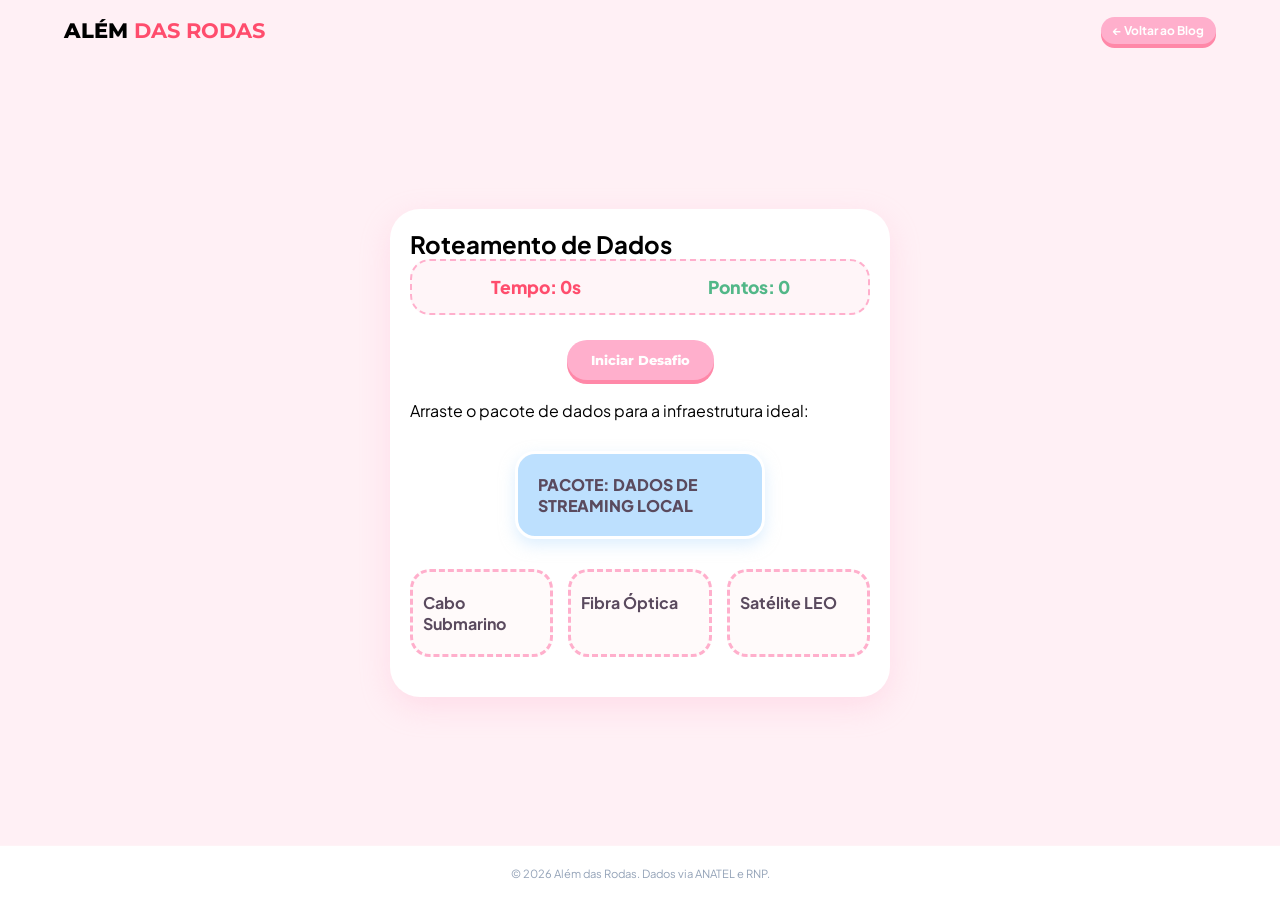
<file: game.html>
<!DOCTYPE html>
<html lang="pt-br">

<head>
    <meta charset="UTF-8">
    <meta name="viewport" content="width=device-width, initial-scale=1.0, maximum-scale=1.0, user-scalable=no">
    <title>Desafio Infoviário | Além das Rodas</title>
    <link rel="stylesheet" href="css/game.css">
</head>

<body class="game-body">

    <nav class="navbar">
        <div class="logo">ALÉM <strong>DAS RODAS</strong></div>
        <a href="index.html" class="nav-game">← Voltar ao Blog</a>
    </nav>

    <main class="game-wrapper">
        <div class="arena">
            <h2>Roteamento de Dados</h2>

            <div class="game-stats">
                <div id="timer">Tempo: 0s</div>
                <div id="score">Pontos: 0</div>
            </div>

            <div class="game-controls">
                <button id="startBtn">Iniciar Desafio</button>
                <button id="pauseBtn" style="display:none;">Pausar</button>
                <button id="stopBtn" style="display:none;">Finalizar Jogo</button>
            </div>

            <div id="game-area">
                <p>Arraste o pacote de dados para a infraestrutura ideal:</p>

                <div class="cargo-element" id="packet" draggable="true">PACOTE: DADOS</div>

                <div class="drop-zones">
                    <div class="zone" data-route="submarino">Cabo Submarino</div>
                    <div class="zone" data-route="fibra">Fibra Óptica</div>
                    <div class="zone" data-route="satelite">Satélite LEO</div>
                </div>
                
                <p id="msg" style="margin-top:20px; font-weight:bold;"></p>
            </div>

            <div id="game-summary" class="summary-card">
                <h3>Resumo do Desafio</h3>
                <p id="final-stats"></p>
            </div>
        </div>
    </main>

    <footer class="main-footer">
        <p class="copyright">
            © 2026 Além das Rodas. Dados via ANATEL e RNP.
        </p>
    </footer>

    <script src="js/game.js"></script>
</body>

</html>
</file>
<file: css/game.css>
@import url('https://fonts.googleapis.com/css2?family=Montserrat:wght@700;800&family=Plus+Jakarta+Sans:wght@400;600;700;800&display=swap');

:root {
    --primary: #ffafcc;
    /* Rosa Soft */
    --accent: #ff4d6d;
    /* Vermelho Laço */
    --secondary: #bde0fe;
    /* Azul Cinnamoroll */
    --success: #52b788;
    /* Verde Keroppi */
    --dark: #5a4a5e;
    /* Roxo suave */
    --bg: #fff0f5;
    /* Lavender Blush */
    --card: #ffffff;
    --radius: 30px;
}

* {
    margin: 0;
    padding: 0;
    box-sizing: border-box;
}

.game-body {
    background-color: var(--bg);
    min-height: 100vh; /* Usa min-height para garantir que o site tenha pelo menos a altura da tela */
    width: 100vw;
    margin: 0;
    display: grid;
    grid-template-rows: auto 1fr auto; /* [Navbar] [Conteúdo do Jogo] [Footer] */
    font-family: 'Plus Jakarta Sans', sans-serif;
    overflow: hidden; /* Remove barras de rolagem */
}
.arena {
    background: var(--card);
    padding: 20px;
    border-radius: var(--radius);
    width: 95%;
    /* Quase a largura total da tela */
    max-width: 500px;
    max-height: 85vh;
    /* Arena não passa da tela */
    overflow-y: auto;
    /* Scroll apenas se o conteúdo interno exceder */
    box-shadow: 0 10px 30px rgba(255, 175, 204, 0.3);
}

/* --- RESPONSIVIDADE TOTAL DO JOGO (FIXO) --- */

/* 1. Navbar que não quebra */
.navbar {
    display: flex;
    justify-content: space-between;
    align-items: center;
    padding: 0 5%;
    height: 60px; /* Menor em mobile */
    flex-wrap: nowrap; /* Impede quebra de linha */
}

/* 2. Botão "Voltar ao Blog" compacto */
.nav-game {
    white-space: nowrap;
    padding: 6px 12px !important;
    font-size: 0.75rem !important;
}

.game-wrapper {
    grid-row-start: 2;
    display: flex;
    justify-content: center;
    align-items: center;
    padding: 20px;
}

/* 4. Ajustes finos para telas muito pequenas */
@media (max-width: 480px) {
    .logo { font-size: 0.9rem; }
    
    .arena {
        width: 95%;
        padding: 10px;
        margin: 5px;
    }

    .cargo-element {
        font-size: 0.9rem;
        padding: 15px 10px;
    }

    .zone {
        font-size: 0.7rem; /* Fonte menor para caber nas zonas */
        padding: 10px 2px;
    }

    .game-controls {
        flex-direction: row; /* Mantém na linha */
        gap: 5px;
    }

    .game-controls button {
        padding: 8px 12px !important;
        font-size: 0.75rem !important;
    }
}

.logo {
    font-family: 'Montserrat', sans-serif;
    font-weight: 800;
    font-size: 1.3rem;
}

.logo strong {
    color: var(--accent);
}

.nav-game {
    background: var(--primary);
    color: white !important;
    padding: 10px 24px;
    border-radius: 50px;
    text-decoration: none;
    font-size: 0.9rem;
    font-weight: 700;
    box-shadow: 0 4px 0px #ff88a8;
    transition: 0.2s;
}

/* STATUS */
#game-summary h3 {
    color: var(--primary);
    margin-bottom: 10px;
    font-family: 'Montserrat', sans-serif;
}

/* ESTILIZAÇÃO DO CARD DE RESUMO */
.summary-card {
    display: none;
    margin-top: 20px;
    padding: 20px;
    background: var(--card);
    border-radius: var(--radius);
    border: 3px solid var(--primary);
    text-align: center;
    box-shadow: 0 10px 20px rgba(255, 175, 204, 0.2);
    
    /* Regras cruciais para evitar scroll */
    max-height: 70vh;    /* O resumo nunca terá mais que 70% da altura da tela */
    overflow-y: auto;    /* Se o conteúdo for muito grande, ele cria scroll APENAS dentro do card */
    width: 100%;
    box-sizing: border-box;
}

.summary-card h3 {
    color: var(--accent);
    font-family: 'Montserrat', sans-serif;
    margin-bottom: 15px;
}

/* Garante que o texto dentro não quebre o layout */
#final-stats {
    word-wrap: break-word;
    font-size: 1rem;
    color: var(--dark);
}

.game-stats {
    display: flex;
    justify-content: space-around;
    font-size: 1.1rem;
    font-weight: 800;
    margin-bottom: 25px;
    background: #fff5f8;
    padding: 15px;
    border-radius: 20px;
    border: 2px dashed var(--primary);
}

#timer {
    color: var(--accent);
}

#score {
    color: var(--success);
}

/* BOTÕES */
.game-controls {
    display: flex;
    gap: 15px;
    justify-content: center;
    margin-bottom: 20px;
}

.game-controls button {
    padding: 12px 24px;
    border: none;
    border-radius: 50px;
    font-family: 'Montserrat', sans-serif;
    font-weight: 800;
    cursor: pointer;
    transition: all 0.2s;
}

#startBtn {
    background-color: var(--primary);
    color: white;
    box-shadow: 0 4px 0 #ff88a8;
}

#pauseBtn {
    background-color: var(--secondary);
    color: var(--dark);
    box-shadow: 0 4px 0 #90c2f2;
}

#stopBtn {
    background-color: #f1f5f9;
    color: var(--dark);
    box-shadow: 0 4px 0 #cbd5e1;
}

.game-controls button:hover {
    transform: translateY(-3px);
}

/* ELEMENTO E ZONAS */
.cargo-element {
    background: var(--secondary);
    color: var(--dark);
    padding: 20px;
    margin: 30px auto;
    width: 250px;
    border-radius: 20px;
    cursor: grab;
    font-weight: 800;
    border: 3px solid #fff;
    box-shadow: 0 6px 15px rgba(189, 224, 254, 0.5);
}

.drop-zones {
    display: grid;
    grid-template-columns: repeat(3, 1fr);
    gap: 15px;
    margin-top: 30px;
}

.zone {
    border: 3px dashed var(--primary);
    padding: 20px 10px;
    border-radius: 20px;
    background: #fffafa;
    font-weight: 700;
    color: var(--dark);
    transition: 0.3s;
}

.zone:hover {
    background: var(--primary);
    color: white;
    border-style: solid;
}

/* FOOTER */
.main-footer {
    grid-row-start: 3;
    text-align: center;
    padding: 20px;
    background: #ffffff;
    border-top: 1px solid rgba(255, 133, 162, 0.1);
}

.main-footer .copyright {
    font-size: 0.7rem;
    color: #94a3b8;
}
</file>
